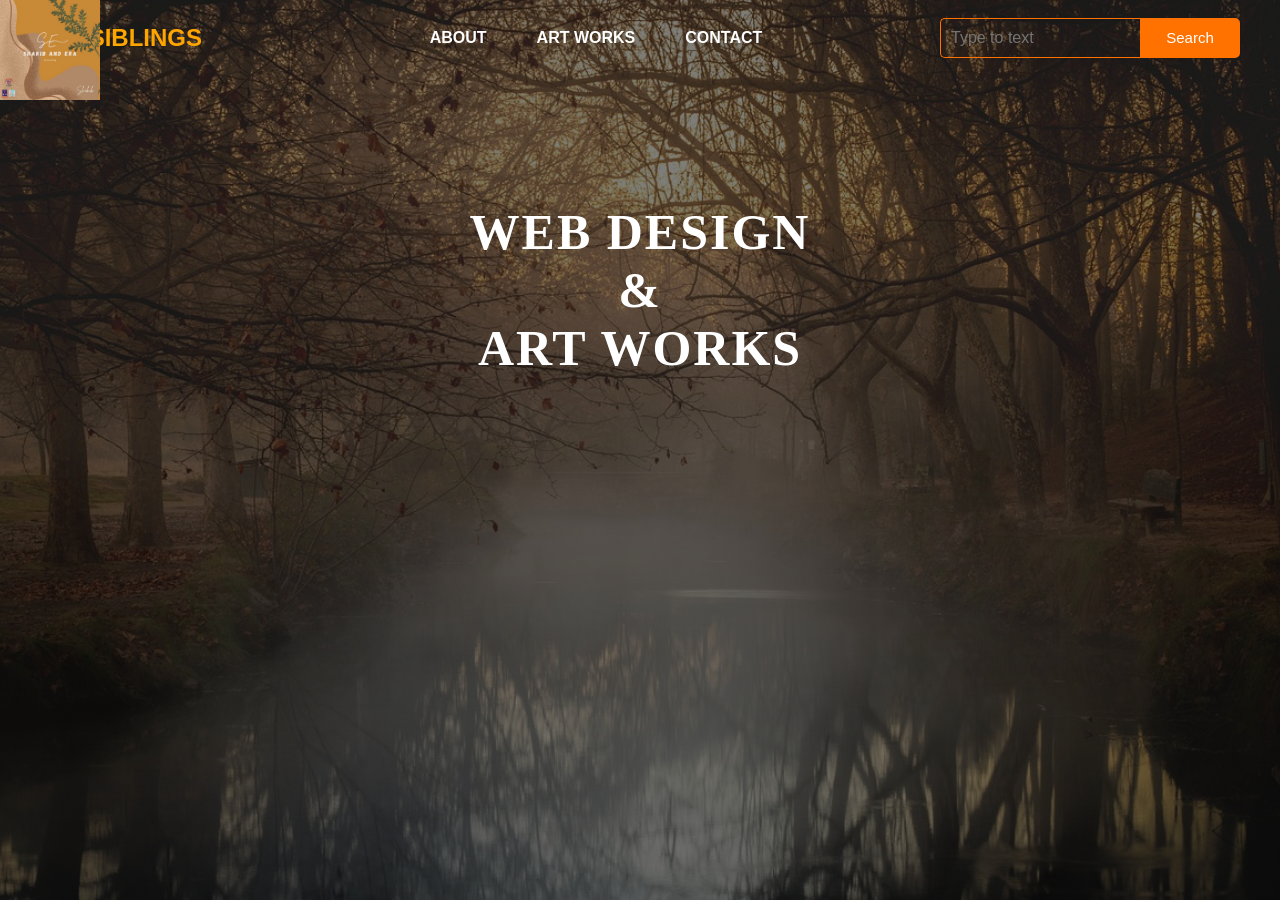
<file: index.html>
<!DOCTYPE html>
<html lang="en">
<head>
    <title>Webpage Design</title>
    <link rel="stylesheet" href="style.css">
    <link rel="stylesheet" href="https://cdnjs.cloudflare.com/ajax/libs/font-awesome/6.0.0/css/all.min.css">
</head>
<body>     
    <main>
        <!-- Navbar -->
        <div class="navbar">
            <div class="icon" style="display: flex; align-items: center;">
                <h2 class="logo" style="margin: 0; padding: 0;">
                    <img src="logo.jpg" alt="Logo" width="100" height="100">
                </h2>
                <span class="logo-text">SE SIBLINGS</span>
            </div>
            
          
         
            <!-- Menu -->
            <div class="menu">
                <ul>
                    <li><a href="#" id="aboutButton">ABOUT</a></li>
                    <!-- Hidden About Story Section -->
                    <div id="aboutStory" style="display: none;">
                        <h2 class="story-heading">Our Story</h2>
                        <p class="story-text">
                            Welcome to SE SIBLINGS! 
                            SE SIBLINGS is a web design organization. SE SIBLINGS also share various kinds of Arts and activities.<br>
                            The founders of the SE SIBLINGS are SHAKIB AL HASAN & FOUZIA HASAN ERA.<br>
                            SHAKIB is a student of CUMILLA ZILLA SCHOOL (Class:10) & FOUZIA is a student of DUEEE (2nd year).<br>

                            In this website, we will share our arts, activities, and creations. We created this website to exhibit our arts, activities & creations.<br>

                            If you want to join our SE SIBLINGS COMMUNITY, fill the form on the homepage.
                        </p>
                    </div>
                    <li><a href="art_works.html">ART WORKS</a></li>
                    <li><a href="#" id="contactButton">CONTACT</a></li>
                    <!-- Hidden Contact Section -->
                    <div id="contact" style="display: none;">
                        <h2 class="contact-heading">Contact Us</h2>
                        <p class="contact-text">
                            My Email address: shakibczs16@gmail.com<br>
                            My Sister's Email Address: fouziaera4@gmail.com.
                        </p>
                    </div>
                </ul>
            </div>

            <!-- Search Section -->
            <div class="search">
                <input class="srch" type="search" name="" placeholder="Type to text">
                <a href="#">
                    <button class="btn">Search</button>
                </a>
            </div>
        </div>

        <!-- Content Section -->
        <div class="content">
            <h1>WEB DESIGN<br><span>&</span><br>ART WORKS</h1>
           
        <!-- Hidden form initially -->


    

            


    </main>

    <!-- JavaScript -->
    


    <script>
        // Toggle the 'About Story' section visibility
        document.getElementById('aboutButton').addEventListener('click', function (event) {
            event.preventDefault(); // Prevent default anchor behavior
            const aboutStory = document.getElementById('aboutStory');
            if (aboutStory.style.display === 'none' || aboutStory.style.display === '') {
                aboutStory.style.display = 'block'; // Show the story section
            } else {
                aboutStory.style.display = 'none'; // Hide the story section
            }
        });

        // Toggle the 'Contact' section visibility
        document.getElementById('contactButton').addEventListener('click', function (event) {
            event.preventDefault(); // Prevent default anchor behavior
            const contact = document.getElementById('contact');
            if (contact.style.display === 'none' || contact.style.display === '') {
                contact.style.display = 'block'; // Show the contact section
            } else {
                contact.style.display = 'none'; // Hide the contact section
            }
        });
    </script>
    

   
    
</body>
</html>
</file>
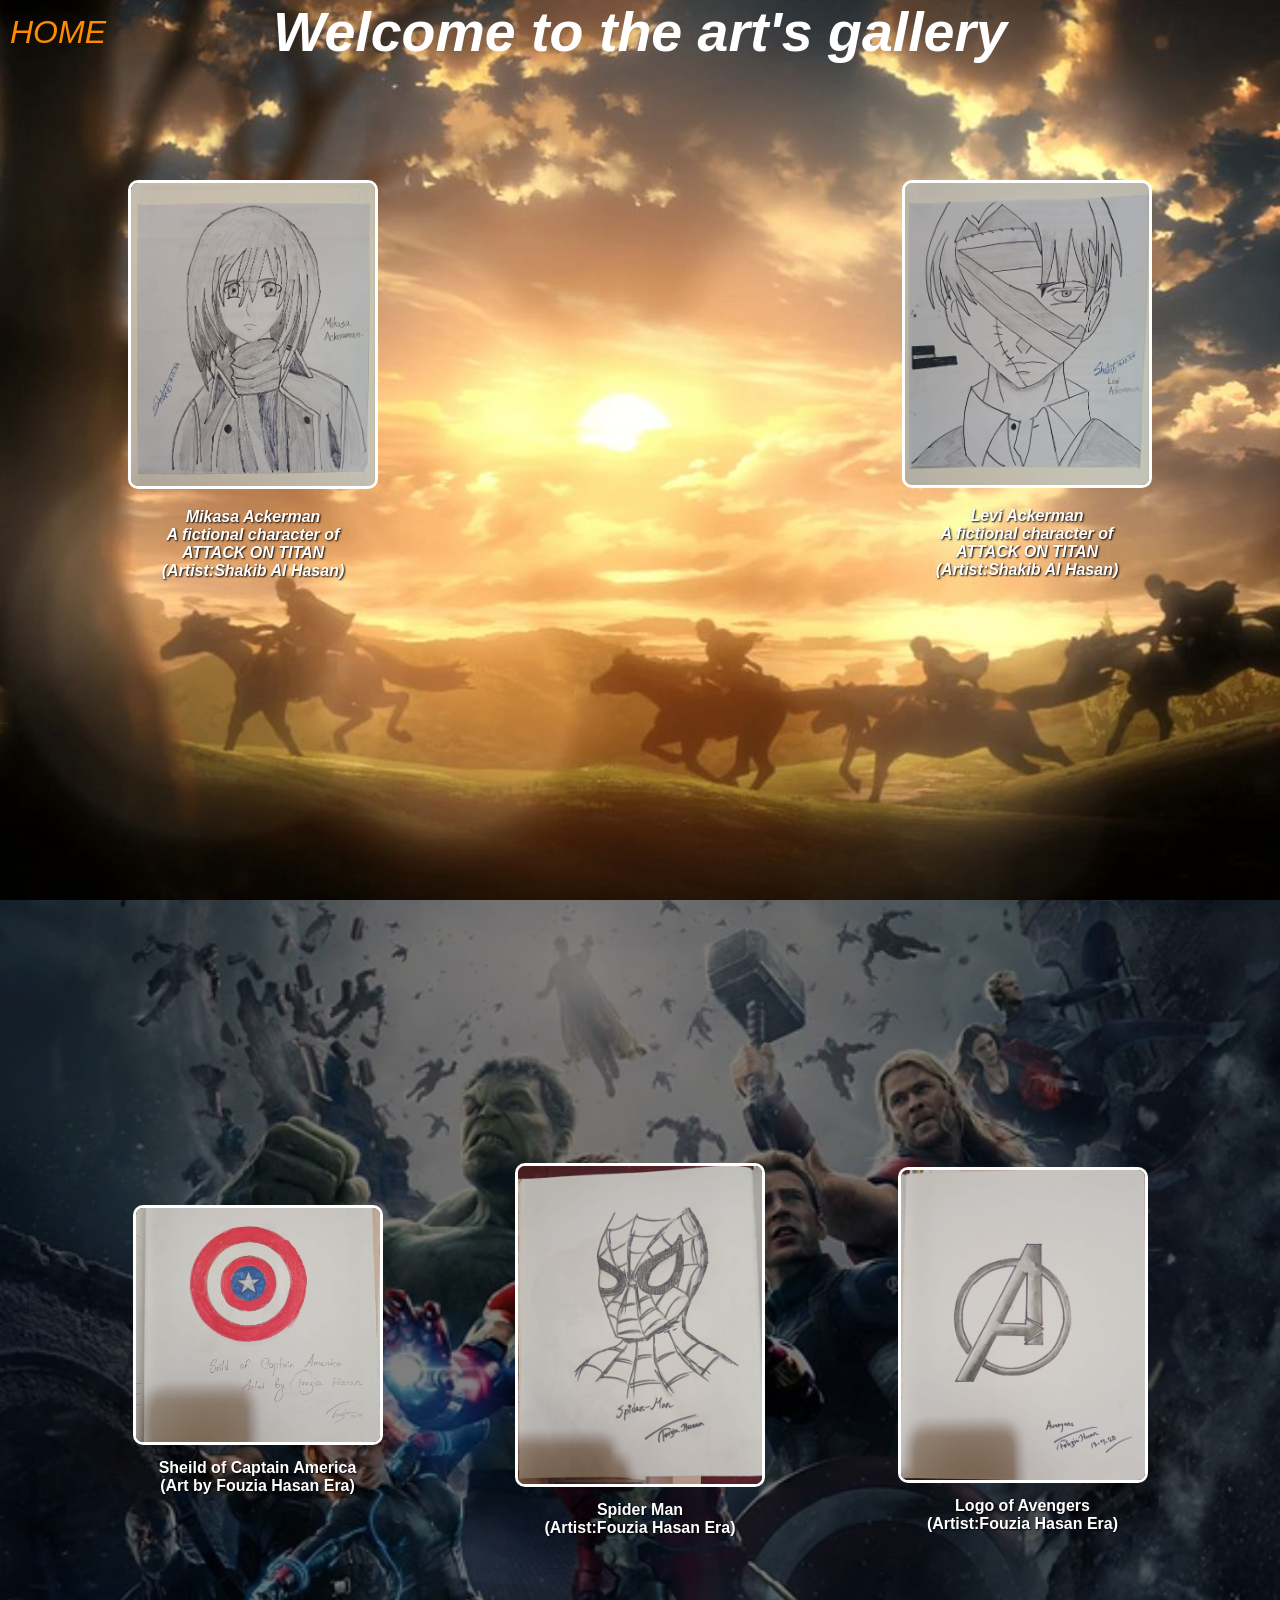
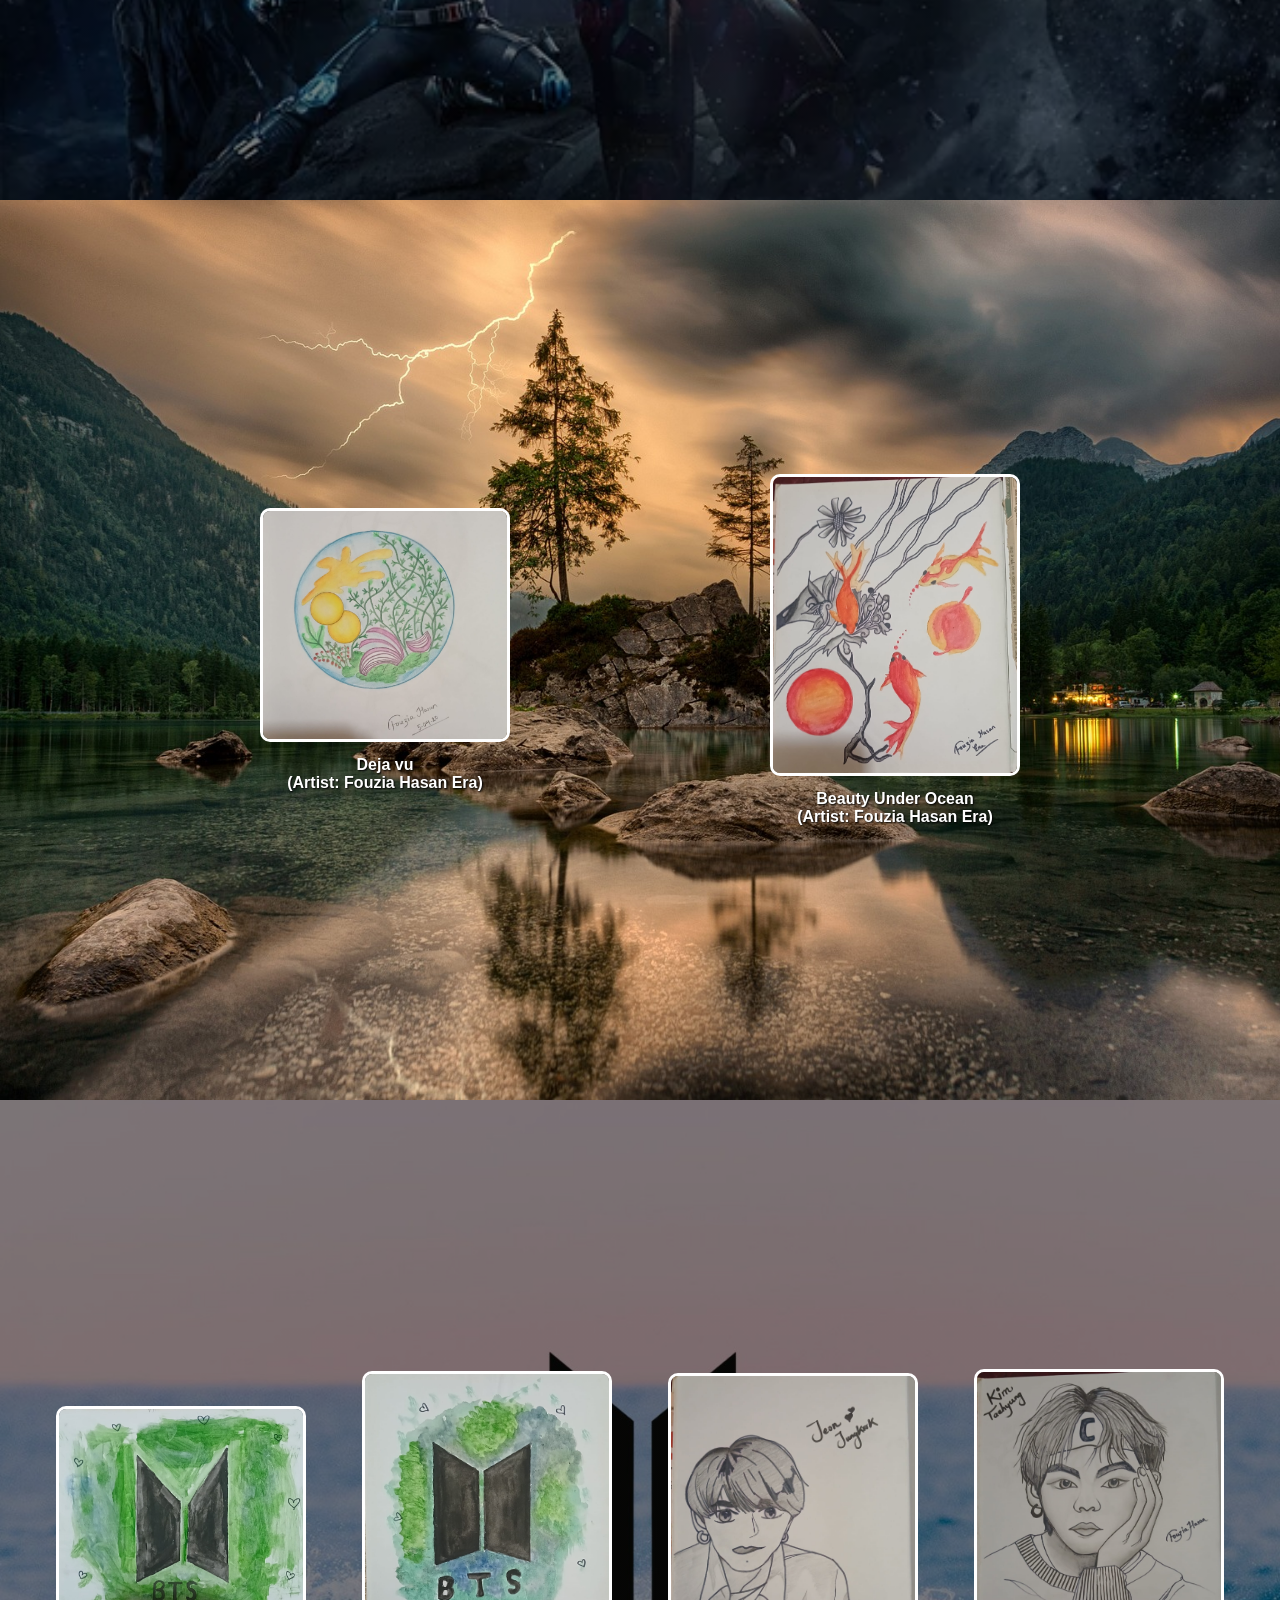
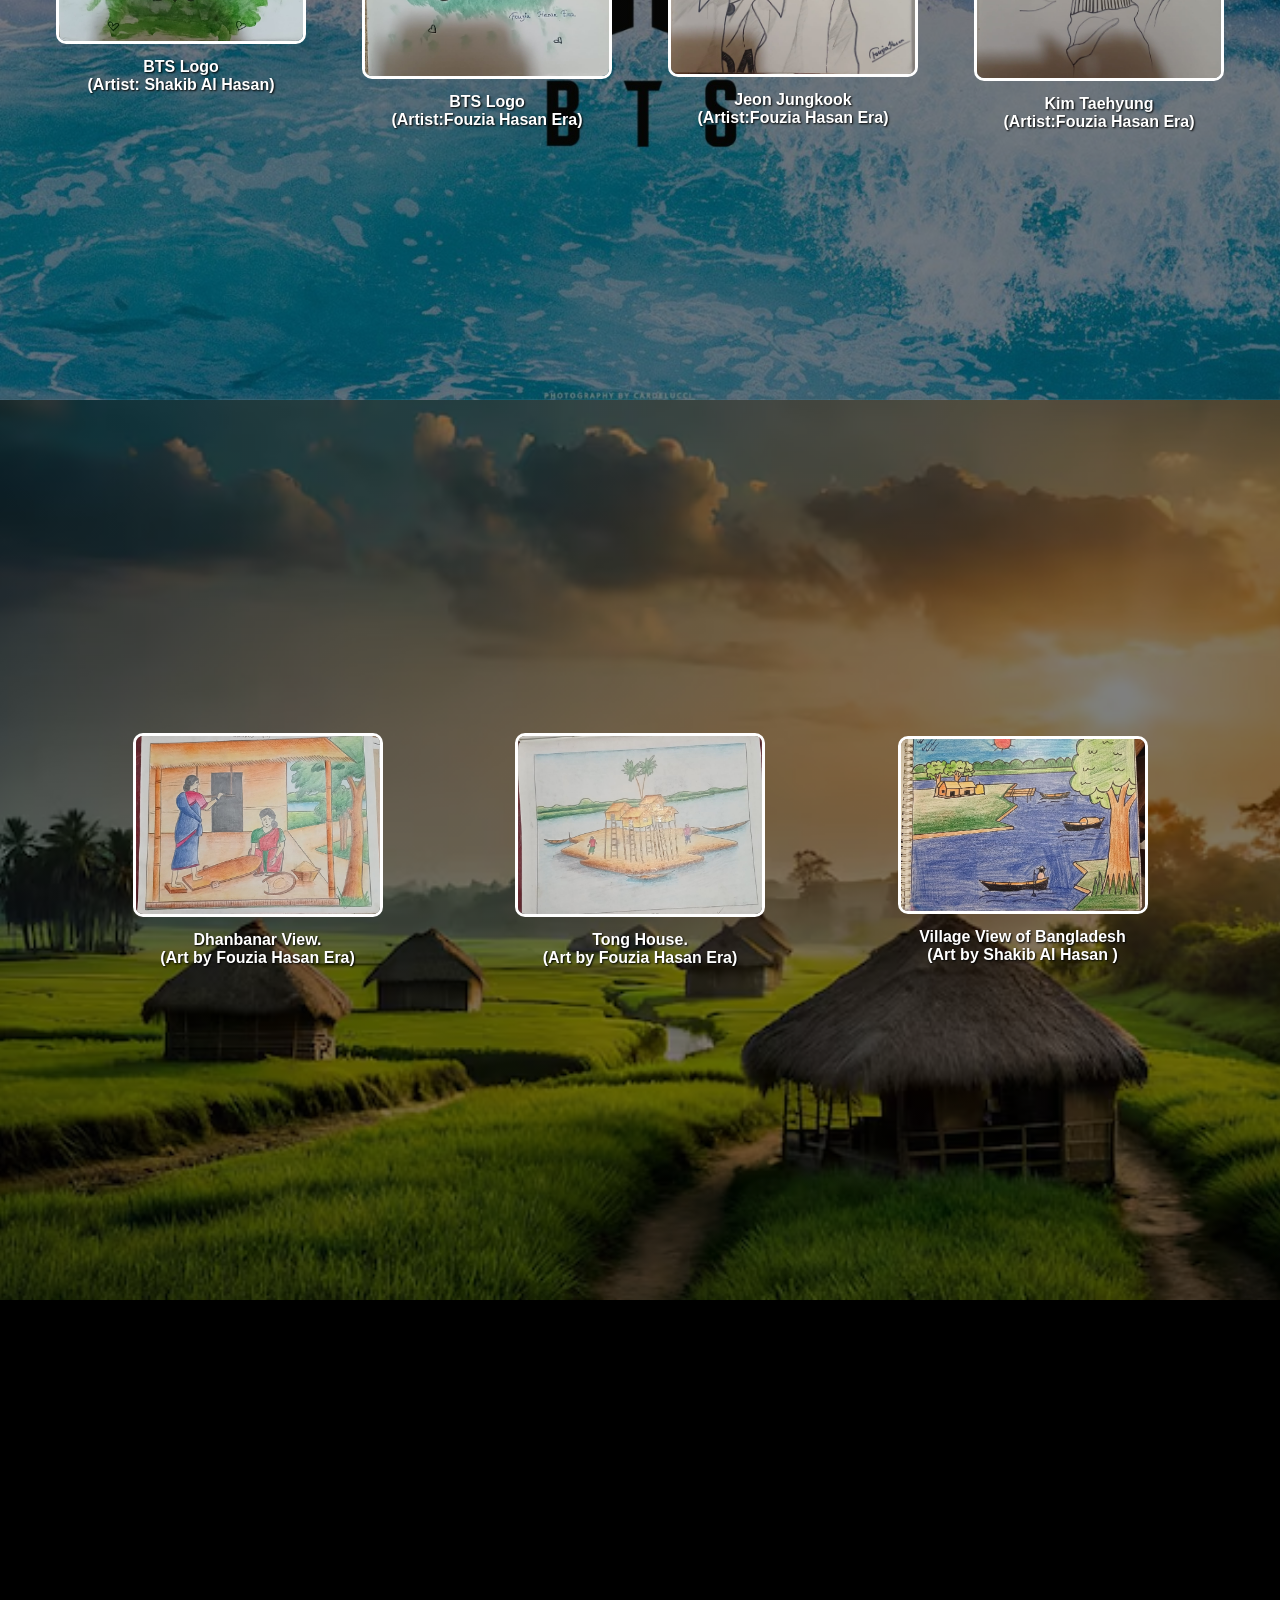
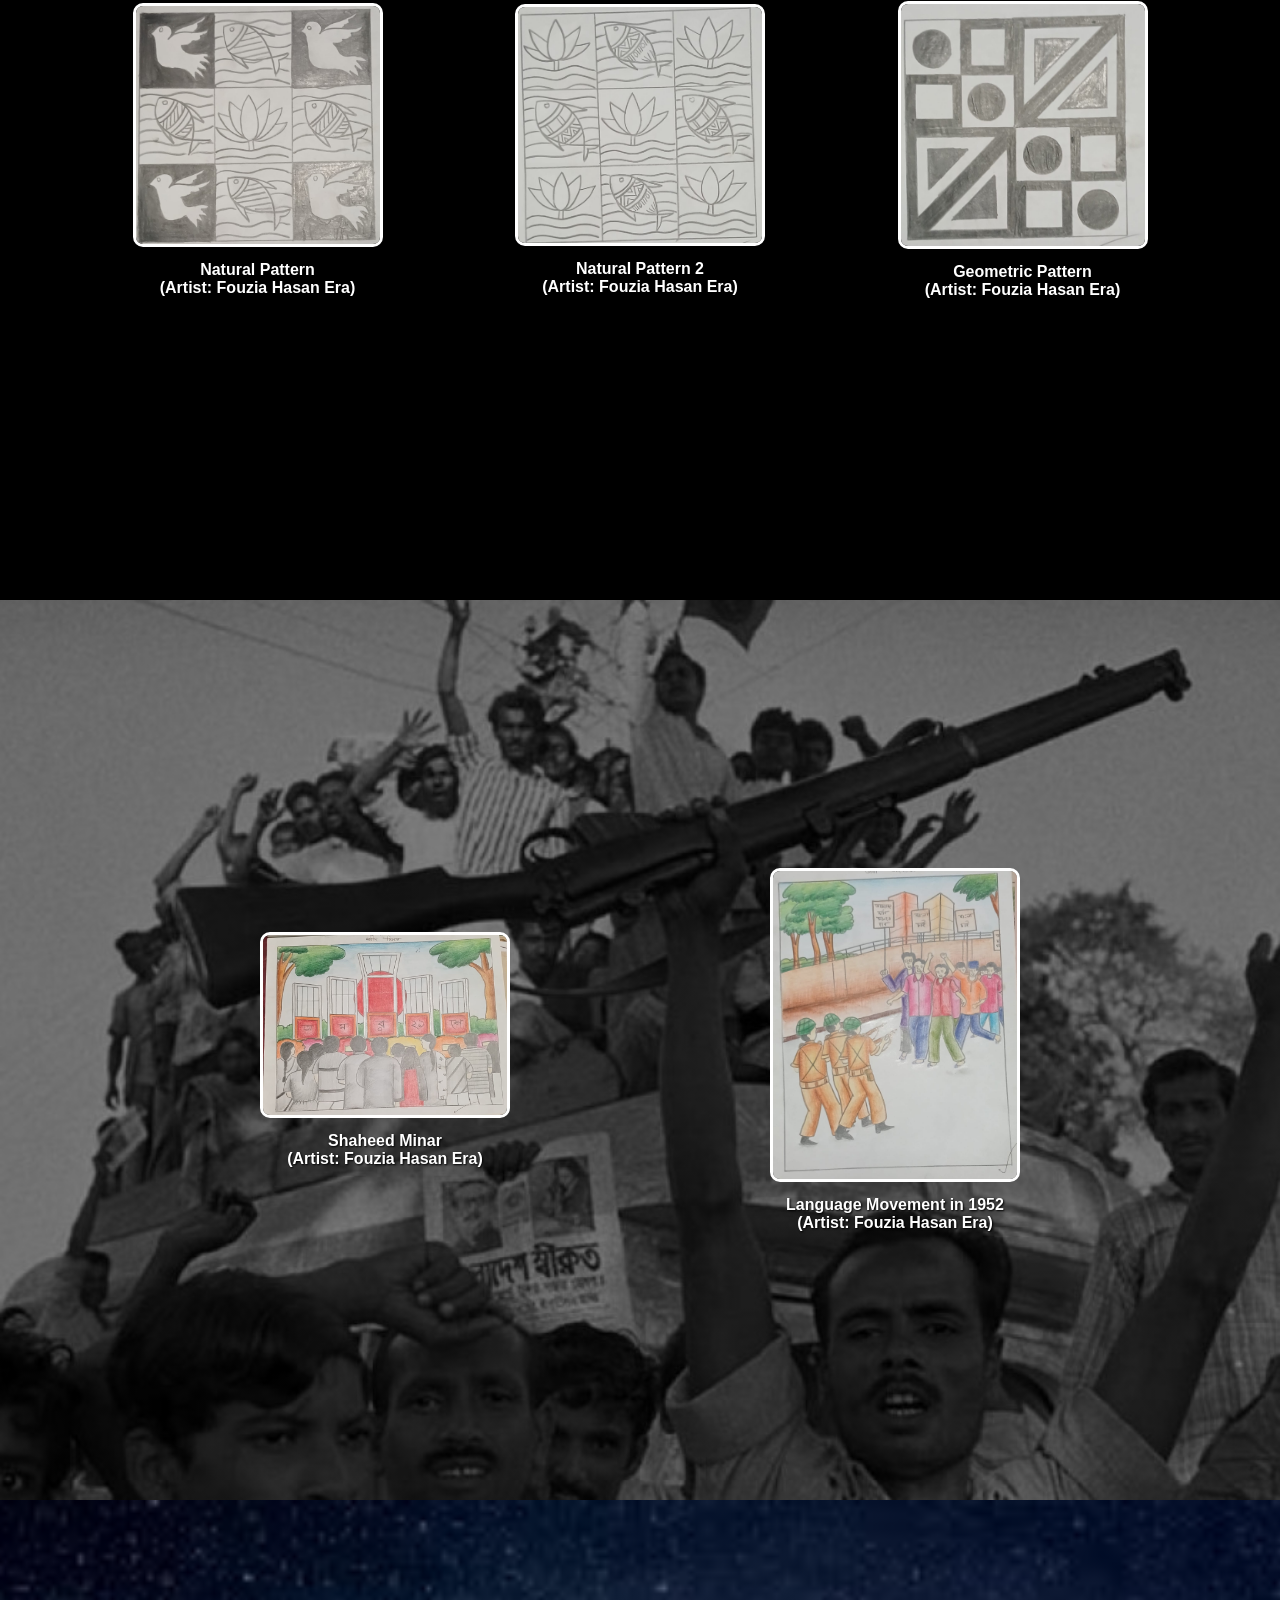
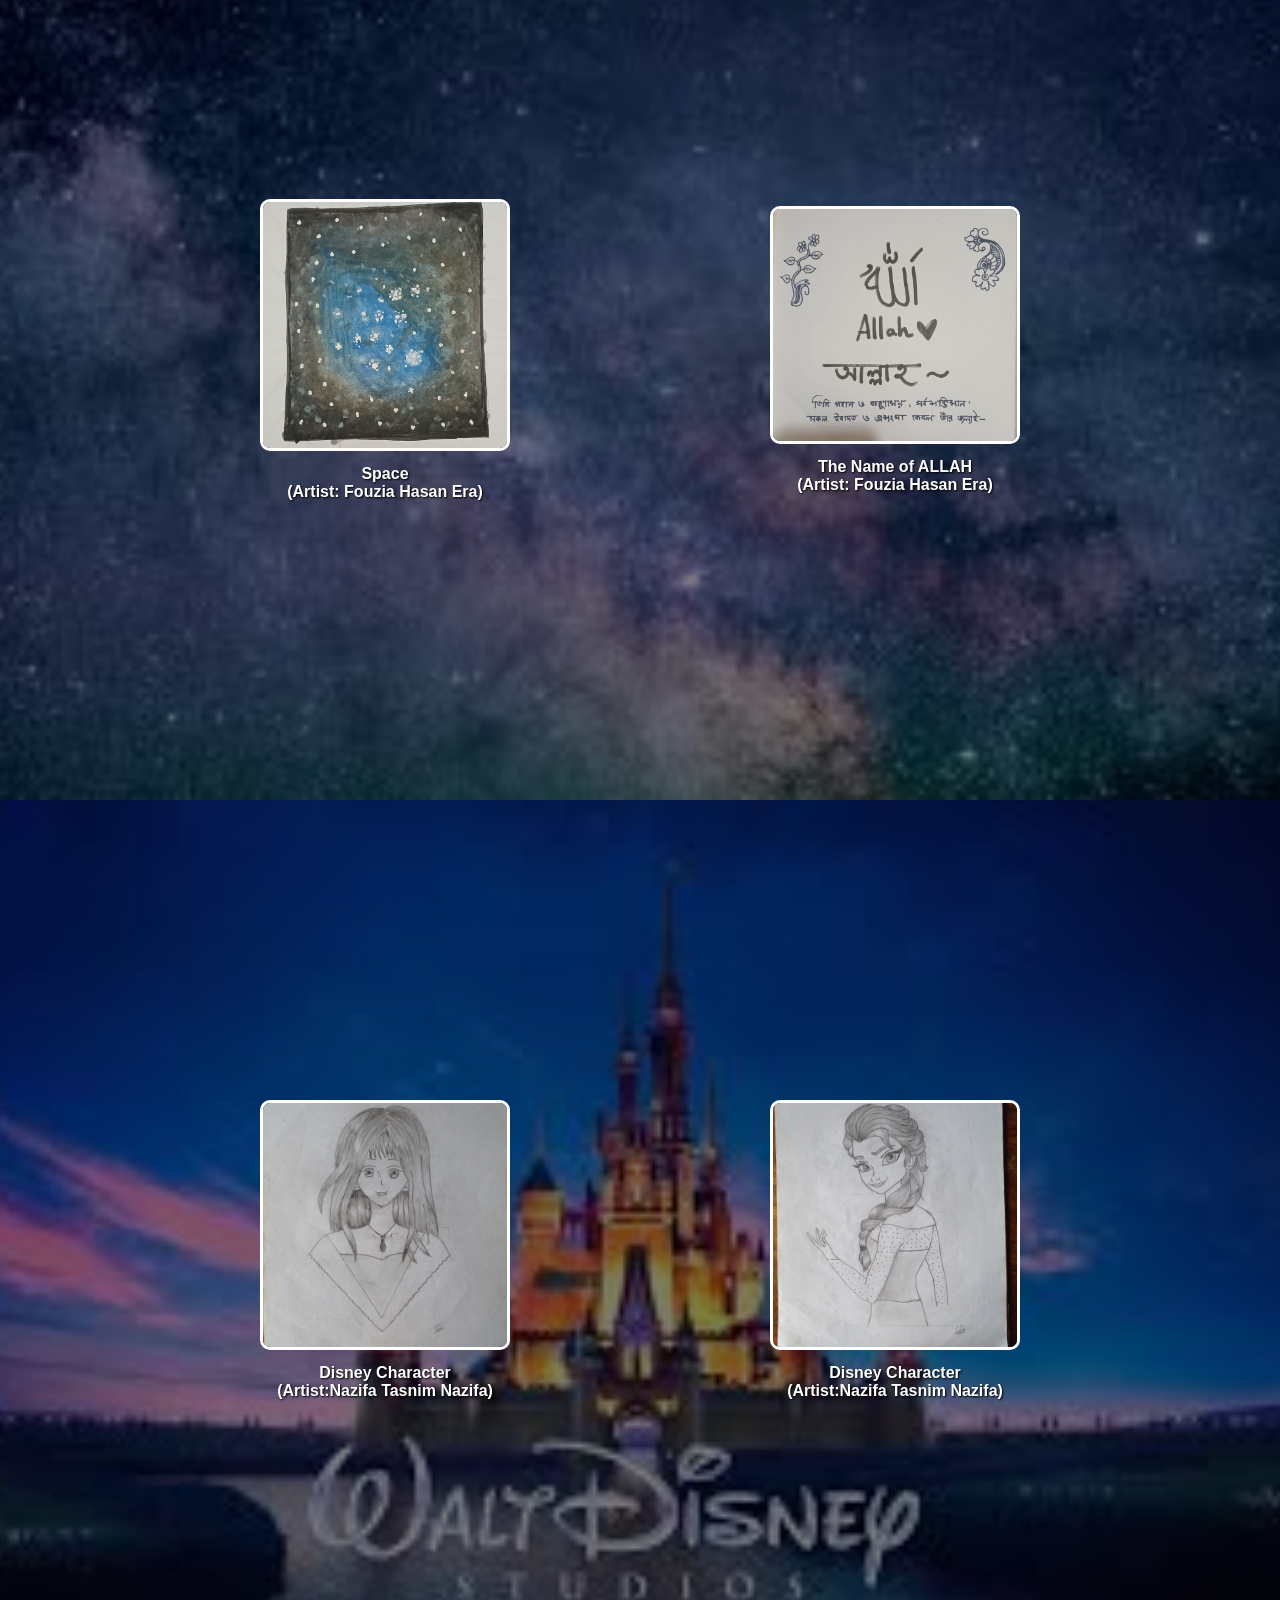
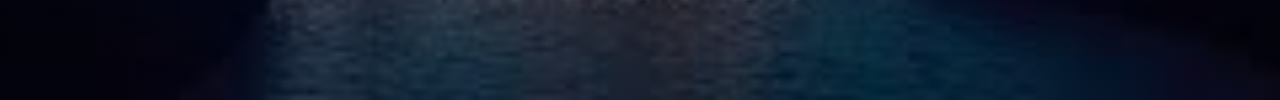
<file: art_works.html>
<!DOCTYPE html>
<html lang="en">
<head>
    <title>Arts Gallery</title>
    <link rel="stylesheet" href="style.css">
    
</head>
<body>
    <section class="header">
        <div class="menu2">
            <ul>
                <li><a href="web.html">HOME</a></li>
            </ul>
        </div>
        <h1>Welcome to the art's gallery</h1>
        <div class="picture-container picture1">
        <img src="aot1.jpg" alt="Picture 1" class="overlay-picture">
        <p class="picture-text">Mikasa Ackerman<br>
            A fictional character of <br>
            ATTACK ON  TITAN<br>(Artist:Shakib Al Hasan)
            </p>
        </div>
    <div class="picture-container picture2">
        <img src="aot2.jpg" alt="Picture 2" class="overlay-picture">
        <p class="picture-text">Levi Ackerman<br>
            A fictional character of <br>ATTACK ON TITAN<br>(Artist:Shakib Al Hasan) 
            </p>
    </div>
    </section>
    <section class="sub-header">
        <div class="image-container1">
            <img src="cpt.ame.jpg" alt="overlay-image image1" class="overlay-image1">
            <p class="picture-text">Sheild of Captain America<br>(Art by Fouzia Hasan Era)
                </p>
            </div>
        <div class="image-container2">
            <img src="spider.jpg" alt="overlay-image image2" class="overlay-image2">
            <p class="picture-text">Spider Man<br>(Artist:Fouzia Hasan Era)
                </p>
        </div> 
        <div class="image-container3">
            <img src="sheild.jpg" alt="overlay-image image3" class="overlay-image3">
            <p class="picture-text">Logo of Avengers<br>(Artist:Fouzia Hasan Era)
                </p>
        </div> 


    </section>
    <section class="kub-header">
        <div class="picture-container3">
            <img src="dim.jpg" alt="Picture 3" class="overlay-picture3">
            <p class="picture-text">Deja vu<br>(Artist: Fouzia Hasan Era)</p>
        </div>
        <div class="picture-container4">
            <img src="fish.jpg" alt="Picture 4" class="overlay-picture4">
            <p class="picture-text">Beauty Under Ocean<br>(Artist: Fouzia Hasan Era)</p>
        </div>
    </section>
    

    </section>
    <section class="pub-header">
        <div class="picture-container5">
            <img src="btss.jpg" alt="Picture 5" class="overlay-picture5">
            <p class="picture-text">BTS Logo<br>(Artist: Shakib Al Hasan)
                </p>
            </div>
        <div class="picture-container6">
            <img src="btse.jpg" alt="Picture 6" class="overlay-picture6">
            <p class="picture-text">BTS Logo<br>(Artist:Fouzia Hasan Era)
                </p>
        </div>            
        <div class="picture-container7">
            <img src="jk.jpg" alt="Picture 7" class="overlay-picture7">
            <p class="picture-text">Jeon Jungkook<br>(Artist:Fouzia Hasan Era)
                </p>
        </div>     
        <div class="picture-container8">
            <img src="kim.jpg" alt="Picture 8" class="overlay-picture8">
            <p class="picture-text">Kim Taehyung<br>(Artist:Fouzia Hasan Era)
                </p>
        </div>            
       


    </section>
    <section class="nub-header">
        <div class="picture-container9">
            <img src="dan.jpg" alt="Picture 9" class="overlay-picture9">
            <p class="picture-text">Dhanbanar View.<br>(Art by Fouzia Hasan Era)
                </p>
            </div>
        <div class="picture-container10">
            <img src="tong.jpg" alt="Picture 10" class="overlay-picture10">
            <p class="picture-text">Tong House.<br>(Art by Fouzia Hasan Era)
                </p>
        </div>            
        <div class="picture-container11">
            <img src="sssb.jpg" alt="Picture 11" class="overlay-picture11">
            <p class="picture-text">Village View of Bangladesh<br>(Art by Shakib Al Hasan )
                </p>
        </div>            
        

    </section>
    <section class="mub-header">
        <div class="picture-container12">
            <img src="pa.b.jpg" alt="Picture 12" class="overlay-picture12">
            <p class="picture-text">Natural Pattern <br>(Artist: Fouzia Hasan Era)
                </p>
            </div>
        <div class="picture-container13">
            <img src="pa.w.jpg" alt="Picture13" class="overlay-picture13">
            <p class="picture-text">Natural Pattern 2<br>(Artist: Fouzia Hasan Era)
                </p>
        </div>   
        <div class="picture-container14">
            <img src="pa.g.jpg" alt="Picture14" class="overlay-picture14">
            <p class="picture-text">Geometric Pattern<br>(Artist: Fouzia Hasan Era)
                </p>
        </div>   


    </section>
    <section class="jub-header">
        <div class="picture-container15">
            <img src="minar.jpg" alt="Picture15" class="overlay-picture15">
            <p class="picture-text">Shaheed Minar<br>(Artist: Fouzia Hasan Era)
                </p>
        </div>   
        <div class="picture-container16">
            <img src="movement.jpg" alt="Picture16" class="overlay-picture16">
            <p class="picture-text">Language Movement in 1952<br>(Artist: Fouzia Hasan Era)
                </p>
        </div>   
    </section>

    <section class="bub-header">
        <div class="picture-container17">
            <img src="space.jpg" alt="Picture17" class="overlay-picture17">
            <p class="picture-text">Space<br>(Artist: Fouzia Hasan Era)
                </p>
        </div>   
        <div class="picture-container18">
            <img src="allah.jpg" alt="Picture18" class="overlay-picture18">
            <p class="picture-text">The Name of ALLAH <br>(Artist: Fouzia Hasan Era)
                </p>
        </div>   
    </section>
    <section class="yub-header">
        <div class="picture-container19">
            <img src="dise.jpg" alt="Picture19" class="overlay-picture19">
            <p class="picture-text">Disney Character<br>(Artist:Nazifa Tasnim Nazifa)
                </p>
        </div>   
        <div class="picture-container20">
            <img src="disee.jpg" alt="Picture20" class="overlay-picture20">
            <p class="picture-text">Disney Character<br>(Artist:Nazifa Tasnim Nazifa) 
                </p>
        </div>   
    </section>

</body>


      
            </div>
        </div>
    </main>
</body>
</html>
</file>
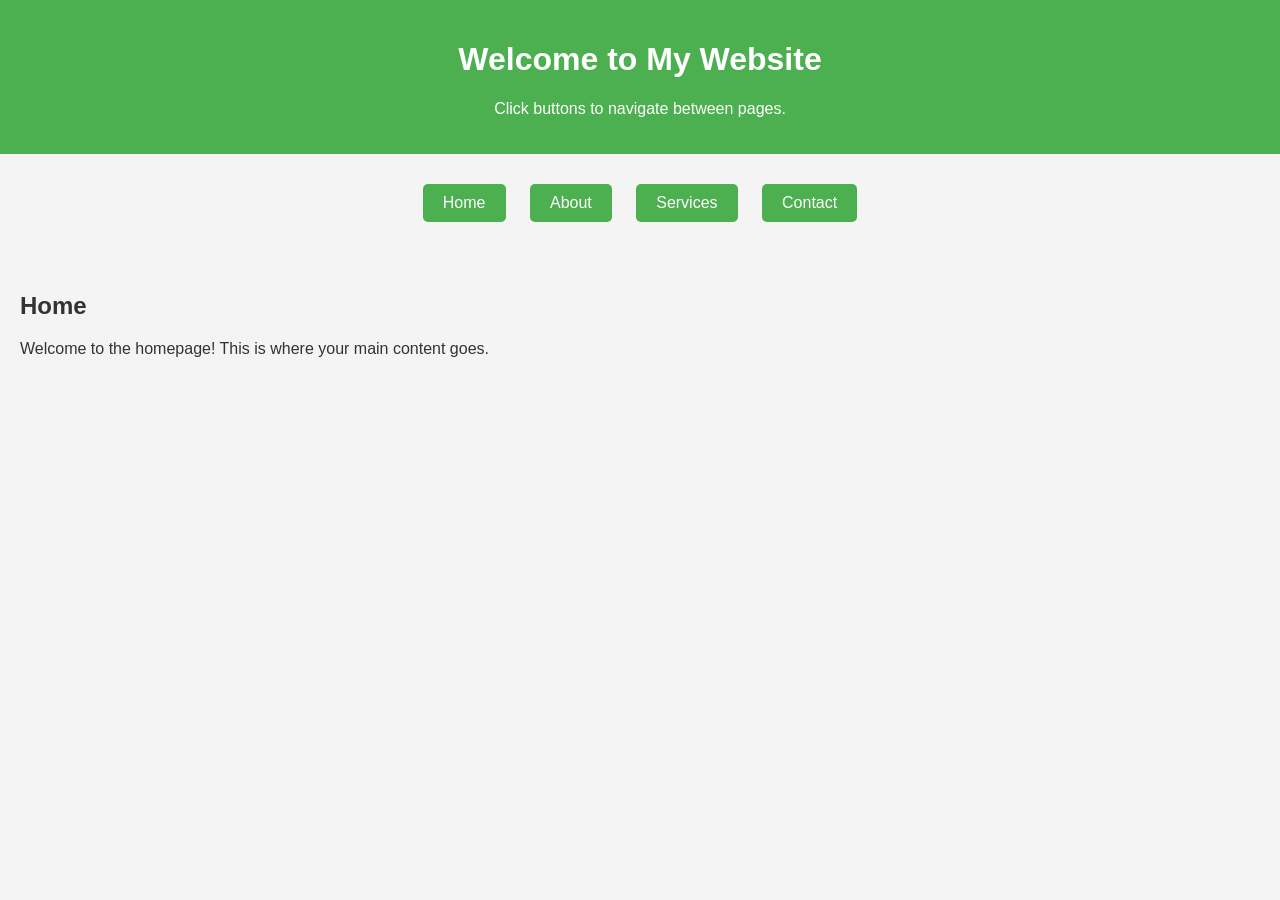
<file: se.html>
<!DOCTYPE html>
<html lang="en">
<head>
    <meta charset="UTF-8">
    <meta name="viewport" content="width=device-width, initial-scale=1.0">
    <title>Simple HTML Website</title>
    <style>
        body {
            font-family: Arial, sans-serif;
            margin: 0;
            padding: 0;
            background-color: #f4f4f4;
            color: #333;
        }
        header {
            background-color: #4CAF50;
            color: white;
            text-align: center;
            padding: 20px;
        }
        section {
            display: none; /* All sections hidden by default */
            padding: 20px;
        }
        section.active {
            display: block; /* Only the active section is visible */
        }
        nav {
            text-align: center;
            margin: 20px 0;
        }
        button {
            background-color: #4CAF50;
            color: white;
            border: none;
            padding: 10px 20px;
            margin: 10px;
            cursor: pointer;
            border-radius: 5px;
            font-size: 16px;
        }
        button:hover {
            background-color: #45a049;
        }
    </style>
</head>
<body>
    <!-- Header -->
    <header>
        <h1>Welcome to My Website</h1>
        <p>Click buttons to navigate between pages.</p>
    </header>

    <!-- Navigation Buttons -->
    <nav>
        <button onclick="showSection('home')">Home</button>
        <button onclick="showSection('about')">About</button>
        <button onclick="showSection('services')">Services</button>
        <button onclick="showSection('contact')">Contact</button>
    </nav>

    <!-- Sections -->
    <section id="home" class="active">
        <h2>Home</h2>
        <p>Welcome to the homepage! This is where your main content goes.</p>
    </section>

    <section id="about">
        <h2>About Us</h2>
        <p>This is the About Us section. Learn more about our work here.</p>
    </section>

    <section id="services">
        <h2>Our Services</h2>
        <p>Explore the services we offer to help you achieve your goals.</p>
    </section>

    <section id="contact">
        <h2>Contact Us</h2>
        <p>Get in touch with us! Email: example@example.com</p>
    </section>

    <!-- JavaScript for Navigation -->
    <script>
        function showSection(sectionId) {
            // Hide all sections
            const sections = document.querySelectorAll('section');
            sections.forEach(section => {
                section.classList.remove('active');
            });

            // Show the selected section
            document.getElementById(sectionId).classList.add('active');
        }
    </script>
</body>
</html>
</file>
<file: style.css>
/* Global Reset */
* {
    margin: 0;
    padding: 0;
    box-sizing: border-box; /* Ensures padding does not affect width/height */
}

body {
    font-family: Arial, sans-serif; /* Default font */
    color: #fff; /* White text color */
}

/* Main Section */
main {
    width: 100%;
    background: linear-gradient(to top, rgba(0, 0, 0, 0.5), rgba(0, 0, 0, 0.5)), 
                url('river.jpg'); 
    background-position: center;
    background-size: cover;
    height: 100vh; /* Set to full viewport height */
    position: relative; /* Relative positioning for child elements */
}

/* Navbar */
.navbar {
    width: 1200px;
    height: 75px;
    margin: 0 auto; /* Center the navbar */
    display: flex;
    justify-content: space-between; /* Space between logo, menu, search */
    align-items: center; /* Align items vertically */
}

/* Logo */
.icon {
    display: flex;
    align-items: center; /* Vertically align */
}

.logo {
    position: absolute;
    top: 0;
    left: 0;
    color: #ff7200; 
    font-size: 35px;
    font-family: Arial, sans-serif;
    margin: 0;
    padding: 0;
}

/* Menu */
.menu ul {
    list-style: none;
    display: flex; /* Align items horizontally */
    justify-content: center;
    align-items: center;
}

.menu ul li {
    margin-left: 50px; /* Adjust spacing between menu items */
}

.menu ul li a {
    text-decoration: none;
    color: #fff;
    font-weight: bold;
    transition: 0.4s ease-in-out; /* Smooth hover effect */
}

.menu ul li a:hover {
    color: #ff7200;
}

/* Search */
.search {
    display: flex; /* Arrange input and button inline */
}

.srch {
    width: 200px;
    height: 40px;
    border: 1px solid #ff7200;
    border-right: none;
    background: transparent;
    color: #fff;
    font-size: 16px;
    padding: 10px;
    border-top-left-radius: 5px;
    border-bottom-left-radius: 5px;
}

.srch:focus {
    outline: none; /* Remove focus outline */
}

.btn {
    width: 100px;
    height: 40px;
    background: #ff7200;
    border: 2px solid #ff7200;
    color: #fff;
    font-size: 15px;
    cursor: pointer;
    border-top-right-radius: 5px;
    border-bottom-right-radius: 5px;
    transition: background 0.3s ease; /* Smooth transition */
}

.btn:hover {
    background: #e65c00; /* Darker orange on hover */
}

.btn:focus {
    outline: none;
}

 
.content {
    text-align: center; /* Center align content */
    margin-top: 10%;
}

.content h1 {
    font-family: 'Times New Roman', serif;
    font-size: 50px;
    letter-spacing: 2px;
    color: white; /* Text color */
    margin-bottom: 20px; /* Add spacing below h1 */
}

.content .cn {
    width: 160px;
    height: 40px;
    background: #ff7200; /* Orange background */
    color: white;
    border: none;
    font-size: 14px;
    text-align: center;
    line-height: 40px; /* Center text vertically */
    border-radius: 10px;
    cursor: pointer;
    text-decoration: none; /* Remove underline */
    display: inline-block;
    transition: background 0.3s ease; /* Smooth hover effect */
}

.content .cn:hover {
    background: rgb(21, 21, 2); /* Slightly darker orange on hover */
    color: #fff;
}

#contactForm {
    margin-top: 20px;
    padding: 20px;
    background-color: rgba(0, 0, 0, 0.7); /* Slightly transparent background */
    border-radius: 10px;
    color: white;
}

#contactForm label {
    font-size: 14px;
    margin-top: 10px;
}

#contactForm input, #contactForm textarea {
    width: 100%;
    padding: 8px;
    margin: 10px 0;
    border-radius: 5px;
    border: 1px solid #ff7200;
}

#contactForm button {
    background-color: #ff7200;
    color: white;
    padding: 10px 15px;
    border: none;
    border-radius: 5px;
    cursor: pointer;
} 

#contactForm button:hover {
    background-color: rgba(0, 0, 0, 0.7);
}
/* Social Media Icons Hover Effect */
.social-icons a {
    transition: transform 0.3s ease, color 0.3s ease; /* Smooth hover transition */
}

.social-icons a:hover {
    transform: scale(1.2); /* Increase size on hover */
    color: #ff8c00; /* Optional: Change color on hover */
}
/* Style for SE SIBLINGS text */
.logo-text {
    color: orange;              /* Default text color */
    font-size: 24px;            /* Adjust text size */
    font-weight: bold;          /* Bold text */
    margin-left: 10px;          /* Add spacing between photo and text */
    transition: color 0.3s ease; /* Smooth hover transition */
    cursor: pointer;            /* Pointer effect on hover */
}

/* Hover effect */
.logo-text:hover {
    color: white; /* Change text color to white on hover */
}
/* Center the About Story Section */
#aboutStory {
    position: fixed;
    top: 50%;
    left: 50%;
    transform: translate(-50%, -50%);
    width: 70%;
    background-color: rgba(0, 0, 0, 0.8);
    padding: 30px;
    border-radius: 10px;
    color: white;
    text-align: center;
    z-index: 10;
}

/* Style for the Heading */
.story-heading {
    font-size: 36px;
    margin-bottom: 20px;
    color: orange;
    text-transform: uppercase;
}

/* Style for the Story Text */
.story-text {
    font-size: 20px;
    line-height: 1.8;
    margin: 0 auto;
    max-width: 90%;
}
#contact {
    position: fixed;
    top: 50%;
    left: 50%;
    transform: translate(-50%, -50%);
    width: 70%;
    background-color: rgba(0, 0, 0, 0.8);
    padding: 30px;
    border-radius: 10px;
    color: white;
    text-align: center;
    z-index: 10;
}

/* Style for the Heading */
.contact-heading {
    font-size: 36px;
    margin-bottom: 20px;
    color: orange;
    text-transform: uppercase;
}

/* Style for the Story Text */
.contact-text {
    font-size: 20px;
    line-height: 1.8;
    margin: 0 auto;
    max-width: 90%;
}


.header{
    height: 100vh;
    width: 100%;
    background-image: url("aott.jpg") ;
    background-position: center;
    background-size: cover;
    text-align: center;
    font-size: 37px;
    font-style: italic;
    color: #fff;
}

.menu2{
    list-style: none;
    display: flex; /* Align items horizontally */
    justify-content: center;
    align-items: center;
    position: absolute;
    top: 30px;
    left: 10px;
    z-index: 10;
}
.menu2 a {
    text-decoration: none;
    color: #ff8c00;
    font-size: 32px;
    transition: 0.3s ease-in-out;
}
.menu2 a:hover {
    color: greenyellow;
}
.header .menu2 {
    top: 10px;
    left: 10px;
}
.overlay-picture {
    width: 250px; /* Adjust size of the images */
    height: auto; /* Maintain aspect ratio */
    z-index: 10; /* Appear above the background */
    border: 3px solid white; /* Optional border */
    border-radius: 10px; /* Optional rounded corners */
}
/* Positioning Picture 1 */
.picture1 {
    top: 20%;   /* Distance from the top */
    left: 10%;  /* Distance from the left */
}

/* Positioning Picture 2 */
.picture2 {
    top: 20%; /* Distance from the bottom */
    right: 10%;  /* Distance from the right */
}
.picture-text {
    margin-top: 10px;
    font-size: 16px;
    font-weight: bold;
    color: white;
    text-shadow: 1px 1px 2px black; /* Add a shadow for readability */
}
.picture-container {
    position: absolute; /* Allows manual positioning */
    text-align: center; /* Centers the text below the image */
    z-index: 10; /* Ensure it is above the background */
}



.sub-header {
    height: 100vh;
    width: 100%;
    background-image: linear-gradient(to top, rgba(0, 0, 0, 0.5), rgba(0, 0, 0, 0.5)), url("aven.jpg");
    background-position: center;
    background-size: cover;
    display: flex; /* Enables horizontal layout */
    justify-content: space-evenly; /* Distributes space between the images */
    align-items: center; /* Aligns images vertically at the center */
}

.image-container1, .image-container2, .image-container3 {
    text-align: center; /* Centers the text below the image */
    z-index: 10; /* Ensure it is above the background */
}

.overlay-image1, .overlay-image2, .overlay-image3 {
    width: 250px; /* Adjust size of the images */
    height: auto; /* Maintain aspect ratio */
    z-index: 10; /* Appear above the background */
    border: 3px solid white; /* Optional border */
    border-radius: 10px; /* Optional rounded corners */
}


.kub-header {
    height: 100vh;
    width: 100%;
    background-image: url("natural.jpg");
    background-position: center;
    background-size: cover;
    display: flex; /* Enables horizontal layout */
    justify-content: space-evenly; /* Distributes space between the images */
    align-items: center; /* Aligns images vertically at the center */
}

.picture-container3, .picture-container4 {
    text-align: center; /* Centers the text below the image */
    z-index: 10; /* Ensure it is above the background */
}

.overlay-picture3, .overlay-picture4 {
    width: 250px; /* Adjust size of the images */
    height: auto; /* Maintain aspect ratio */
    z-index: 10; /* Appear above the background */
    border: 3px solid white; /* Optional border */
    border-radius: 10px; /* Optional rounded corners */
}

.pub-header{
    height: 100vh;
    width: 100%;
    background-image:linear-gradient(to top, rgba(0, 0, 0, 0.5), rgba(0, 0, 0, 0.5)),  url("bts.jpg") ;
    background-position: center;
    background-size: cover;
    display: flex; /* Enables horizontal layout */
    justify-content: space-evenly; /* Distributes space between the images */
    align-items: center; /* Aligns images vertically at the center */
}

.picture-container5, .picture-container6,.picture-container7,.picture-container8 {
    text-align: center; /* Centers the text below the image */
    z-index: 10; /* Ensure it is above the background */
}

.overlay-picture5, .overlay-picture6,.overlay-picture7,.overlay-picture8 {
    width: 250px; /* Adjust size of the images */
    height: auto; /* Maintain aspect ratio */
    z-index: 10; /* Appear above the background */
    border: 3px solid white; /* Optional border */
    border-radius: 10px; /* Optional rounded corners */
}

.nub-header{
    height: 100vh;
    width: 100%;
    background-image:linear-gradient(to top, rgba(0, 0, 0, 0.5), rgba(0, 0, 0, 0.5)),url("villagee.jpg") ;
    background-position: center;
    background-size: cover;
    display: flex; /* Enables horizontal layout */
    justify-content: space-evenly; /* Distributes space between the images */
    align-items: center; /* Aligns images vertically at the center */
}

.picture-container9, .picture-container10,.picture-container11 {
    text-align: center; /* Centers the text below the image */
    z-index: 10; /* Ensure it is above the background */
}

.overlay-picture9, .overlay-picture10,.overlay-picture11 {
    width: 250px; /* Adjust size of the images */
    height: auto; /* Maintain aspect ratio */
    z-index: 10; /* Appear above the background */
    border: 3px solid white; /* Optional border */
    border-radius: 10px; /* Optional rounded corners */

}

.mub-header{
    height: 100vh;
    width: 100%;
    background-color: black;
    background-position: center;
    background-size: cover;
    display: flex; /* Enables horizontal layout */
    justify-content: space-evenly; /* Distributes space between the images */
    align-items: center; /* Aligns images vertically at the center  */
}

.picture-container12, .picture-container13,.picture-container14{
    text-align: center; /* Centers the text below the image */
    z-index: 10; /* Esnsure it is above the background */
}

.overlay-picture12, .overlay-picture13,.overlay-picture14 {
    width: 250px; /* Adjust size of the images */
    height: auto; /* Maintain aspect ratio */
    z-index: 10; /* Appear above the background */
    border: 3px solid white; /* Optional border */
    border-radius: 10px; /* Optional rounded corners */

}
.jub-header{
    height: 100vh;
    width: 100%;
    background-image: linear-gradient(to top, rgba(0, 0, 0, 0.5), rgba(0, 0, 0, 0.5)),url("civil.jpg");
    background-position: center;
    background-size: cover;
    display: flex; /* Enables horizontal layout */
    justify-content: space-evenly; /* Distributes space between the images */
    align-items: center; /* Aligns images vertically at the center  */
}

.picture-container15, .picture-container16{
    text-align: center; /* Centers the text below the image */
    z-index: 10; /* Esnsure it is above the background */
}

.overlay-picture15, .overlay-picture16 {
    width: 250px; /* Adjust size of the images */
    height: auto; /* Maintain aspect ratio */
    z-index: 10; /* Appear above the background */
    border: 3px solid white; /* Optional border */
    border-radius: 10px; /* Optional rounded corners */

}
.bub-header{
    height: 100vh;
    width: 100%;
    background-image: linear-gradient(to top, rgba(0, 0, 0, 0.5), rgba(0, 0, 0, 0.5)),url("elonmusk.jpg");
    background-position: center;
    background-size: cover;
    display: flex; /* Enables horizontal layout */
    justify-content: space-evenly; /* Distributes space between the images */
    align-items: center; /* Aligns images vertically at the center  */
}

.picture-container17, .picture-container18{
    text-align: center; /* Centers the text below the image */
    z-index: 10; /* Esnsure it is above the background */
}

.overlay-picture17, .overlay-picture18 {
    width: 250px; /* Adjust size of the images */
    height: auto; /* Maintain aspect ratio */
    z-index: 10; /* Appear above the background */
    border: 3px solid white; /* Optional border */
    border-radius: 10px; /* Optional rounded corners */

}
.yub-header{
    height: 100vh;
    width: 100%;
    background-image:linear-gradient(to top, rgba(0, 0, 0, 0.5), rgba(0, 0, 0, 0.5)),url("disney.jpg");
    background-position: center;
    background-size: cover;
    display: flex; /* Enables horizontal layout */
    justify-content: space-evenly; /* Distributes space between the images */
    align-items: center; /* Aligns images vertically at the center  */
}

.picture-container19, .picture-container20{
    text-align: center; /* Centers the text below the image */
    z-index: 10; /* Esnsure it is above the background */
}

.overlay-picture19, .overlay-picture20 {
    width: 250px; /* Adjust size of the images */
    height: auto; /* Maintain aspect ratio */
    z-index: 10; /* Appear above the background */
    border: 3px solid white; /* Optional border */
    border-radius: 10px; /* Optional rounded corners */

}
</file>
